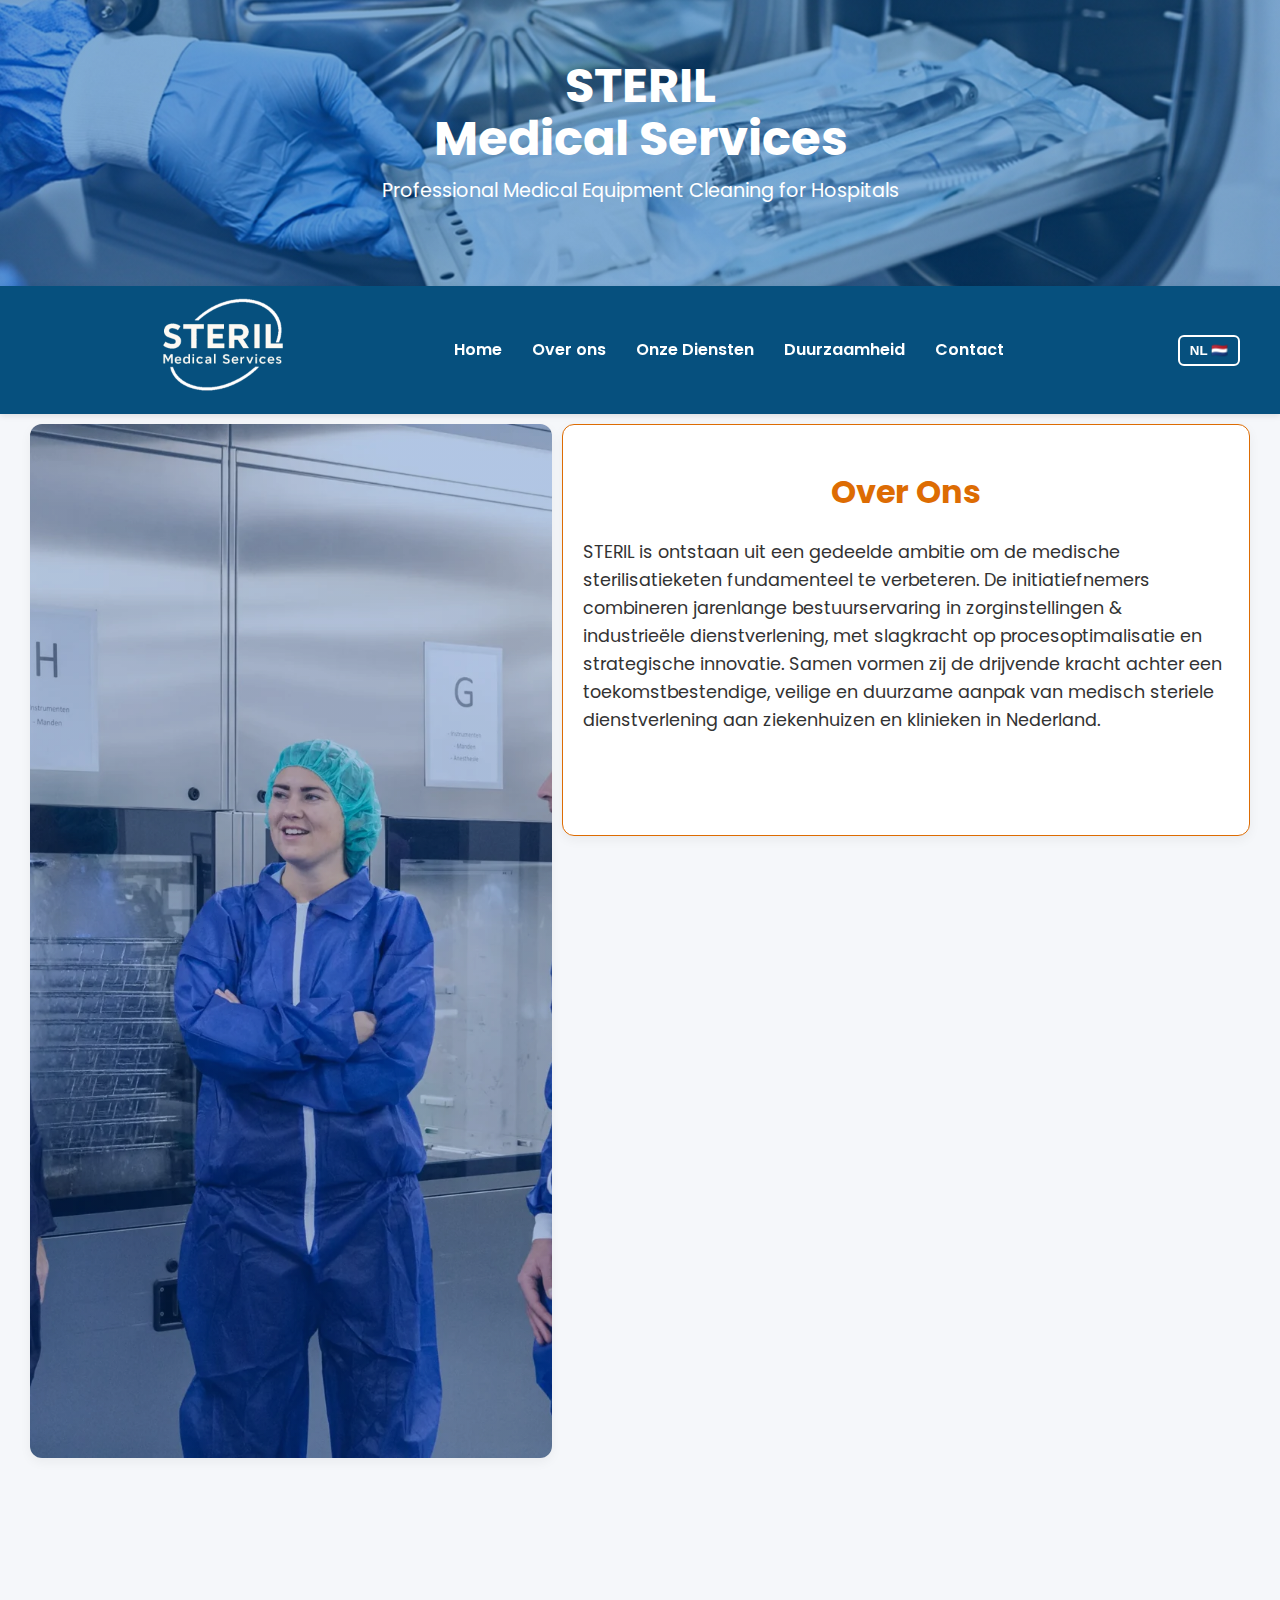
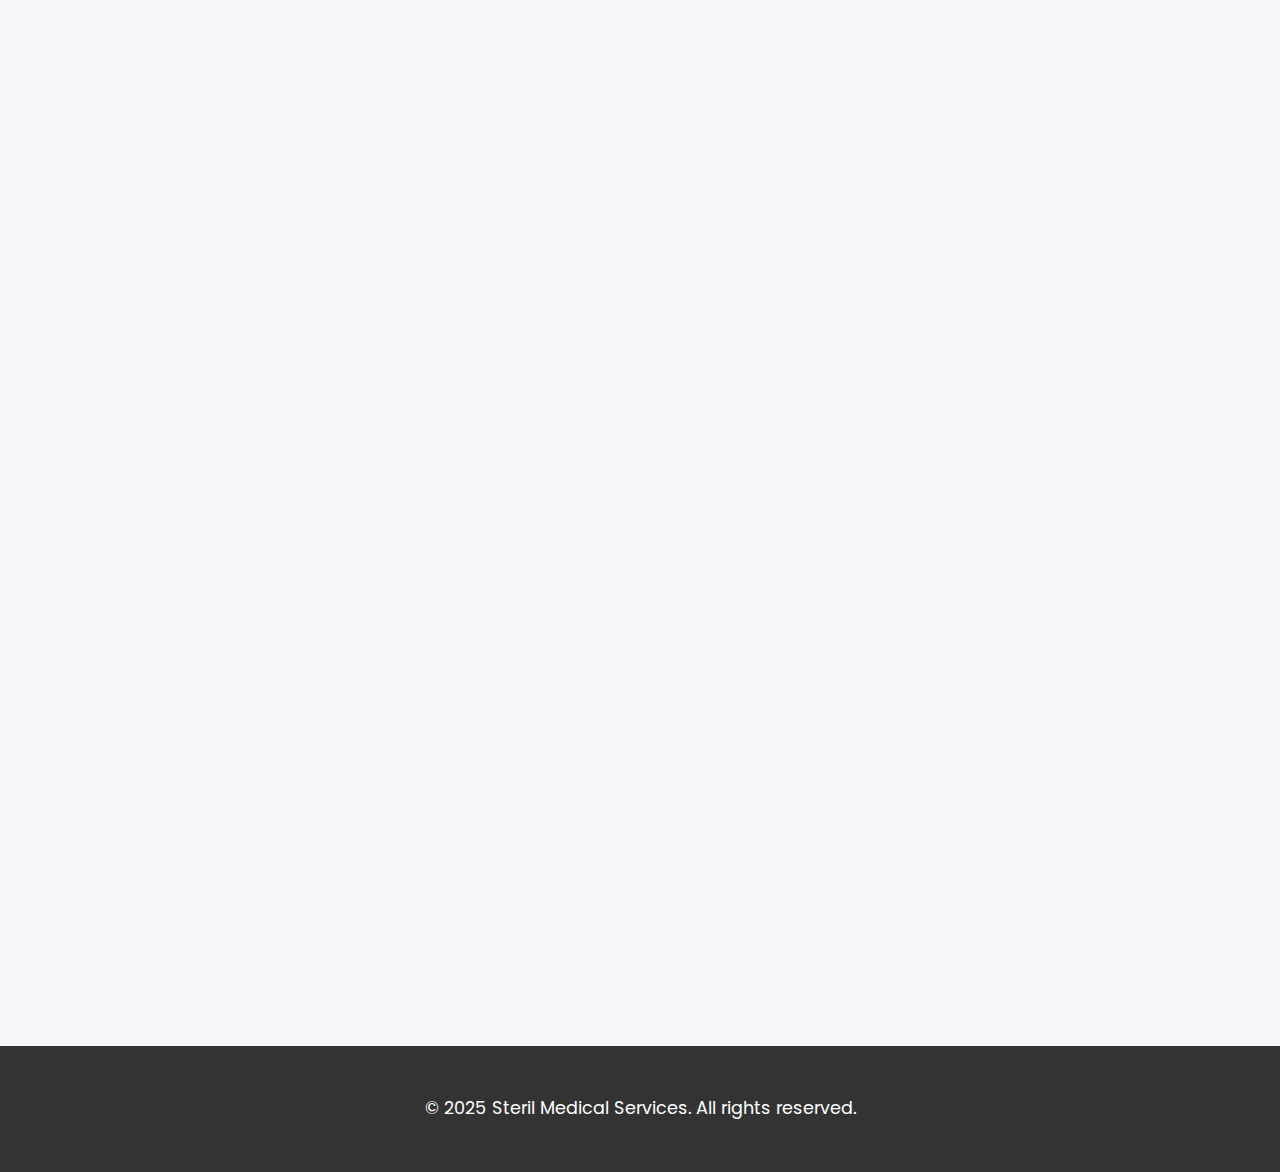
<file: aboutus.html>
<!DOCTYPE html>
<html lang="en">
<head>
    <meta charset="UTF-8">
    <meta name="viewport" content="width=device-width, initial-scale=1.0">
    <meta name="description" content="Steril Medical Services - Professional medical equipment cleaning for hospitals.">
    <title>Steril Medical Services</title>
    <link href="https://fonts.googleapis.com/css2?family=Poppins:wght@400;600;700&display=swap" rel="stylesheet">
    <link rel="stylesheet" href="aboutus.css">
</head>
<body>

<header id="top">
    <h1>STERIL</h1>
    <h1>Medical Services</h1>
    <p>Professional Medical Equipment Cleaning for Hospitals</p>
</header>

<nav>
    <a href="index.html" id="logo-link">
        <img class="logo" src="logonavbar.png" alt="Steril Medical Services Logo">
    </a>

    <button class="hamburger" id="hamburger">
        <span></span>
        <span></span>
        <span></span>
    </button>

    <div class="nav-links" id="nav-links">
        <a href="index.html">Home</a>
        <a href="aboutus.html">Over ons</a>
        <a href="ourservices.html">Onze Diensten</a>
        <a href="duurzaamheid.html">Duurzaamheid</a>
        <a href="contact.html">Contact</a>
        <div class="language-toggle1">
            <button id="lang-btn">NL 🇳🇱</button>
        </div>
    </div>

    <div class="language-toggle">
        <button id="lang-btn2">NL 🇳🇱</button>
    </div>
</nav>

<div class="main-layout">

    <div class="left-column">
        <section id="information">
        </section>
    </div>

    <div class="right-column">
        <section id="about-over">
            <h2 class="about-title">Over Ons</h2>
            <p class="about-text">
                STERIL is ontstaan uit een gedeelde ambitie om de medische sterilisatieketen fundamenteel te verbeteren. 
                De initiatiefnemers combineren jarenlange bestuurservaring in zorginstellingen & industrieële dienstverlening,
                met slagkracht op procesoptimalisatie en strategische innovatie. Samen vormen zij de drijvende kracht achter een toekomstbestendige, 
                veilige en duurzame aanpak van medisch steriele dienstverlening aan ziekenhuizen en klinieken in Nederland.
            </p>
        </section>

        <section id="about-us">
            <h2 class="about-title">Wie zijn we</h2>
            <div class="about-text">
                <h3>Irene Groenink-Verboon</h3>
                <p>
                    Irene is een ervaren zorgondernemer met een sterke focus op het toegankelijk houden van kwalitatief goede zorg, 
                    procesinnovatie en verandermanagement. Haar expertise ligt in het verbinden van zorgprocessen met strategische doelstellingen.
                </p>

                <h3>Oscar Oonincx</h3>
                <p>
                    Oscar brengt diepgaande kennis van financieel management en operationele processen inclusief die van ondersteunende afdelingen met zich mee. 
                    Hij is verantwoordelijk voor de borging van de digitale applicaties en het invoeren van verbeterprogramma's vanuit een lean six sigma-methodiek. 
                    Zijn visie op datagedreven zorglogistiek vormt een kerncomponent van de STERIL-propositie.
                </p>

                <h3>Maud Curvers</h3>
                <p>
                    Maud is gespecialiseerd in duurzaamheid en innovatie in de zorgsector. 
                    Zij stuurt de samenwerking met universiteiten en technologiepartners aan en bewaakt de ESG-doelstellingen. 
                    Haar inzet voor circulaire processen en meetbare impact maakt duurzaamheid tot een integraal onderdeel van de dienstverlening.
                </p>
            </div>
        </section>

        <section id="about-missie">
            <h2 class="about-title">Missie</h2>
            <p class="about-text">
                De missie van STERIL is om het proces van medische sterilisatie niet alleen op tijd, compleet en steriel uit te voeren, 
                maar het proces zodanig te innoveren dat het veilig hergebruik van instrumentarium met minimale inzet van mensen en minimale footprint 
                de standaard wordt voor alle medische zorginstellingen in de Benelux.
            </p>
        </section>

        <section id="about-visie">
            <h2 class="about-title">Visie</h2>
            <p class="about-text">
                De visie van STERIL is om de klant te ontzorgen door het proces van veilig hergebruik van medisch instrumentarium te optimaliseren door technologie,
                innovatie, verduurzaming en een klantgerichte aanpak te combineren. Dit doen we door het ouderwetse sterilisatieconcept te combineren met moderne technologie, 
                waarbij we met behulp van data-analyse en living labs het (her)gebruik, de voorraad en distributie structureel verbeteren en zo veilig en betaalbaar houden.
                De focus ligt op een veilige patiëntenzorg, het waar mogelijk automatiseren van de keten en het voorkomen van vervuiling en verspilling van materialen, 
                energie en water. Wij geloven in continue verbetering, technologische innovatie en mensgericht vakmanschap als fundament voor toegankelijke en betaalbare zorg.
            </p>
        </section>
    </div>
</div>

<footer>
    <p>&copy; 2025 Steril Medical Services. All rights reserved.</p>
</footer>

<script>
const sections = document.querySelectorAll('section');
const observer = new IntersectionObserver(entries => {
    entries.forEach(entry => {
        if(entry.isIntersecting) {
            entry.target.classList.add('visible');
        }
    });
}, { threshold: 0.2 });
sections.forEach(section => observer.observe(section));

const hamburger = document.getElementById('hamburger');
const navLinks = document.getElementById('nav-links');

hamburger.addEventListener('click', () => {
    navLinks.classList.toggle('show');
});

document.querySelectorAll('.nav-links a').forEach(link => {
    link.addEventListener('click', () => {
        navLinks.classList.remove('show');
    });
});

document.addEventListener('click', (event) => {
    const isClickInsideNav = navLinks.contains(event.target);
    const isClickOnHamburger = hamburger.contains(event.target);

    if (!isClickInsideNav && !isClickOnHamburger) {
        navLinks.classList.remove('show');
    }
});

const langBtn = document.getElementById('lang-btn');
const langBtn2 = document.getElementById('lang-btn2');
let currentLang = 'nl';

function toggleLang() {
    if (currentLang === 'nl') {
        document.querySelector('#about-over .about-title').textContent = 'About Us';
        document.querySelector('#about-over .about-text').textContent =
            'STERIL was born out of a shared ambition to fundamentally improve the medical sterilization chain. The founders combine years of management experience in healthcare institutions and industrial services with strong expertise in process optimization and strategic innovation. Together, they drive a future-proof, safe, and sustainable approach to sterile medical services for hospitals and clinics in the Netherlands.';

        document.querySelector('#about-us .about-title').textContent = 'Who We Are';
        document.querySelector('#about-us .about-text').innerHTML = `
            <h3>Irene Groenink-Verboon</h3>
            <p>Irene is an experienced healthcare entrepreneur with a strong focus on maintaining accessible, high-quality care, process innovation, and change management. Her expertise lies in connecting healthcare processes with strategic objectives.</p>
            
            <h3>Oscar Oonincx</h3>
            <p>Oscar brings in-depth knowledge of financial management and operational processes, including those of supporting departments. He is responsible for safeguarding digital applications and implementing improvement programs based on lean six sigma principles. His vision of data-driven healthcare logistics is a key component of the STERIL proposition.</p>
            
            <h3>Maud Curvers</h3>
            <p>Maud specializes in sustainability and innovation within the healthcare sector. She manages collaborations with universities and technology partners and ensures ESG objectives are met. Her commitment to circular processes and measurable impact makes sustainability an integral part of the company’s services.</p>
        `;

        document.querySelector('#about-missie .about-title').textContent = 'Mission';
        document.querySelector('#about-missie .about-text').textContent =
            'STERIL’s mission is not only to perform the process of medical sterilization on time, completely, and safely, but to innovate it in such a way that the safe reuse of instruments—with minimal human input and minimal environmental footprint—becomes the standard for all healthcare institutions in the Benelux.';

        document.querySelector('#about-visie .about-title').textContent = 'Vision';
        document.querySelector('#about-visie .about-text').textContent =
            'STERIL’s vision is to unburden clients by optimizing the process of safe reuse of medical instruments through technology, innovation, sustainability, and a customer-oriented approach. We combine traditional sterilization concepts with modern technology, using data analysis and living labs to structurally improve (re)use, stock, and distribution, keeping care safe and affordable. The focus is on patient safety, automation where possible, and preventing pollution and waste of materials, energy, and water. We believe in continuous improvement, technological innovation, and people-centered craftsmanship as the foundation for accessible and affordable healthcare.';

        document.querySelector('#nav-links a[href="index.html"]').textContent = 'Home';
        document.querySelector('#nav-links a[href="aboutus.html"]').textContent = 'About';
        document.querySelector('#nav-links a[href="ourservices.html"]').textContent = 'Services';
        document.querySelector('#nav-links a[href="duurzaamheid.html"]').textContent = 'Sustainability';
        document.querySelector('#nav-links a[href="contact.html"]').textContent = 'Contact';

        langBtn.textContent = 'NL 🇳🇱';
        langBtn2.textContent = 'NL 🇳🇱';
        currentLang = 'en';
    } else {
        document.querySelector('#about-over .about-title').textContent = 'Over Ons';
        document.querySelector('#about-over .about-text').textContent =
            'STERIL is ontstaan uit een gedeelde ambitie om de medische sterilisatieketen fundamenteel te verbeteren. De initiatiefnemers combineren jarenlange bestuurservaring in zorginstellingen en industriële dienstverlening, met slagkracht op procesoptimalisatie en strategische innovatie. Samen vormen zij de drijvende kracht achter een toekomstbestendige, veilige en duurzame aanpak van medisch steriele dienstverlening aan ziekenhuizen en klinieken in Nederland.';

        document.querySelector('#about-us .about-title').textContent = 'Wie zijn we';
        document.querySelector('#about-us .about-text').innerHTML = `
            <h3>Irene Groenink-Verboon</h3>
            <p>Irene is een ervaren zorgondernemer met een sterke focus op het toegankelijk houden van kwalitatief goede zorg, procesinnovatie en verandermanagement. Haar expertise ligt in het verbinden van zorgprocessen met strategische doelstellingen.</p>
            
            <h3>Oscar Oonincx</h3>
            <p>Oscar brengt diepgaande kennis van financieel management en operationele processen inclusief die van ondersteunende afdelingen met zich mee. Hij is verantwoordelijk voor de borging van de digitale applicaties en het invoeren van verbeterprogramma's vanuit een lean six sigma-methodiek. Zijn visie op datagedreven zorglogistiek vormt een kerncomponent van de STERIL-propositie.</p>
            
            <h3>Maud Curvers</h3>
            <p>Maud is gespecialiseerd in duurzaamheid en innovatie in de zorgsector. Zij stuurt de samenwerking met universiteiten en technologiepartners aan en bewaakt de ESG-doelstellingen. Haar inzet voor circulaire processen en meetbare impact maakt duurzaamheid tot een integraal onderdeel van de dienstverlening.</p>
        `;

        document.querySelector('#about-missie .about-title').textContent = 'Missie';
        document.querySelector('#about-missie .about-text').textContent =
            'De missie van STERIL is om het proces van medische sterilisatie niet alleen op tijd, compleet en steriel uit te voeren, maar het proces zodanig te innoveren dat het veilig hergebruik van instrumentarium met minimale inzet van mensen en minimale footprint de standaard wordt voor alle medische zorginstellingen in de Benelux.';

        document.querySelector('#about-visie .about-title').textContent = 'Visie';
        document.querySelector('#about-visie .about-text').textContent =
            'De visie van STERIL is om de klant te ontzorgen door het proces van veilig hergebruik van medisch instrumentarium te optimaliseren door technologie, innovatie, verduurzaming en een klantgerichte aanpak te combineren. Dit doen we door het ouderwetse sterilisatieconcept te combineren met moderne technologie, waarbij we met behulp van data-analyse en living labs het (her)gebruik, de voorraad en distributie structureel verbeteren en zo veilig en betaalbaar houden. De focus ligt op een veilige patiëntenzorg, het waar mogelijk automatiseren van de keten en het voorkomen van vervuiling en verspilling van materialen, energie en water. Wij geloven in continue verbetering, technologische innovatie en mensgericht vakmanschap als fundament voor toegankelijke en betaalbare zorg.';


        document.querySelector('#nav-links a[href="index.html"]').textContent = 'Home';
        document.querySelector('#nav-links a[href="aboutus.html"]').textContent = 'Over ons';
        document.querySelector('#nav-links a[href="ourservices.html"]').textContent = 'Onze Diensten';
        document.querySelector('#nav-links a[href="duurzaamheid.html"]').textContent = 'Duurzaamheid';
        document.querySelector('#nav-links a[href="contact.html"]').textContent = 'Contact';

        langBtn.textContent = 'EN 🇬🇧';
        langBtn2.textContent = 'EN 🇬🇧';
        currentLang = 'nl';
    }
}

langBtn.addEventListener('click', toggleLang);
langBtn2.addEventListener('click', toggleLang);

</script>
</body>
</html>
</file>
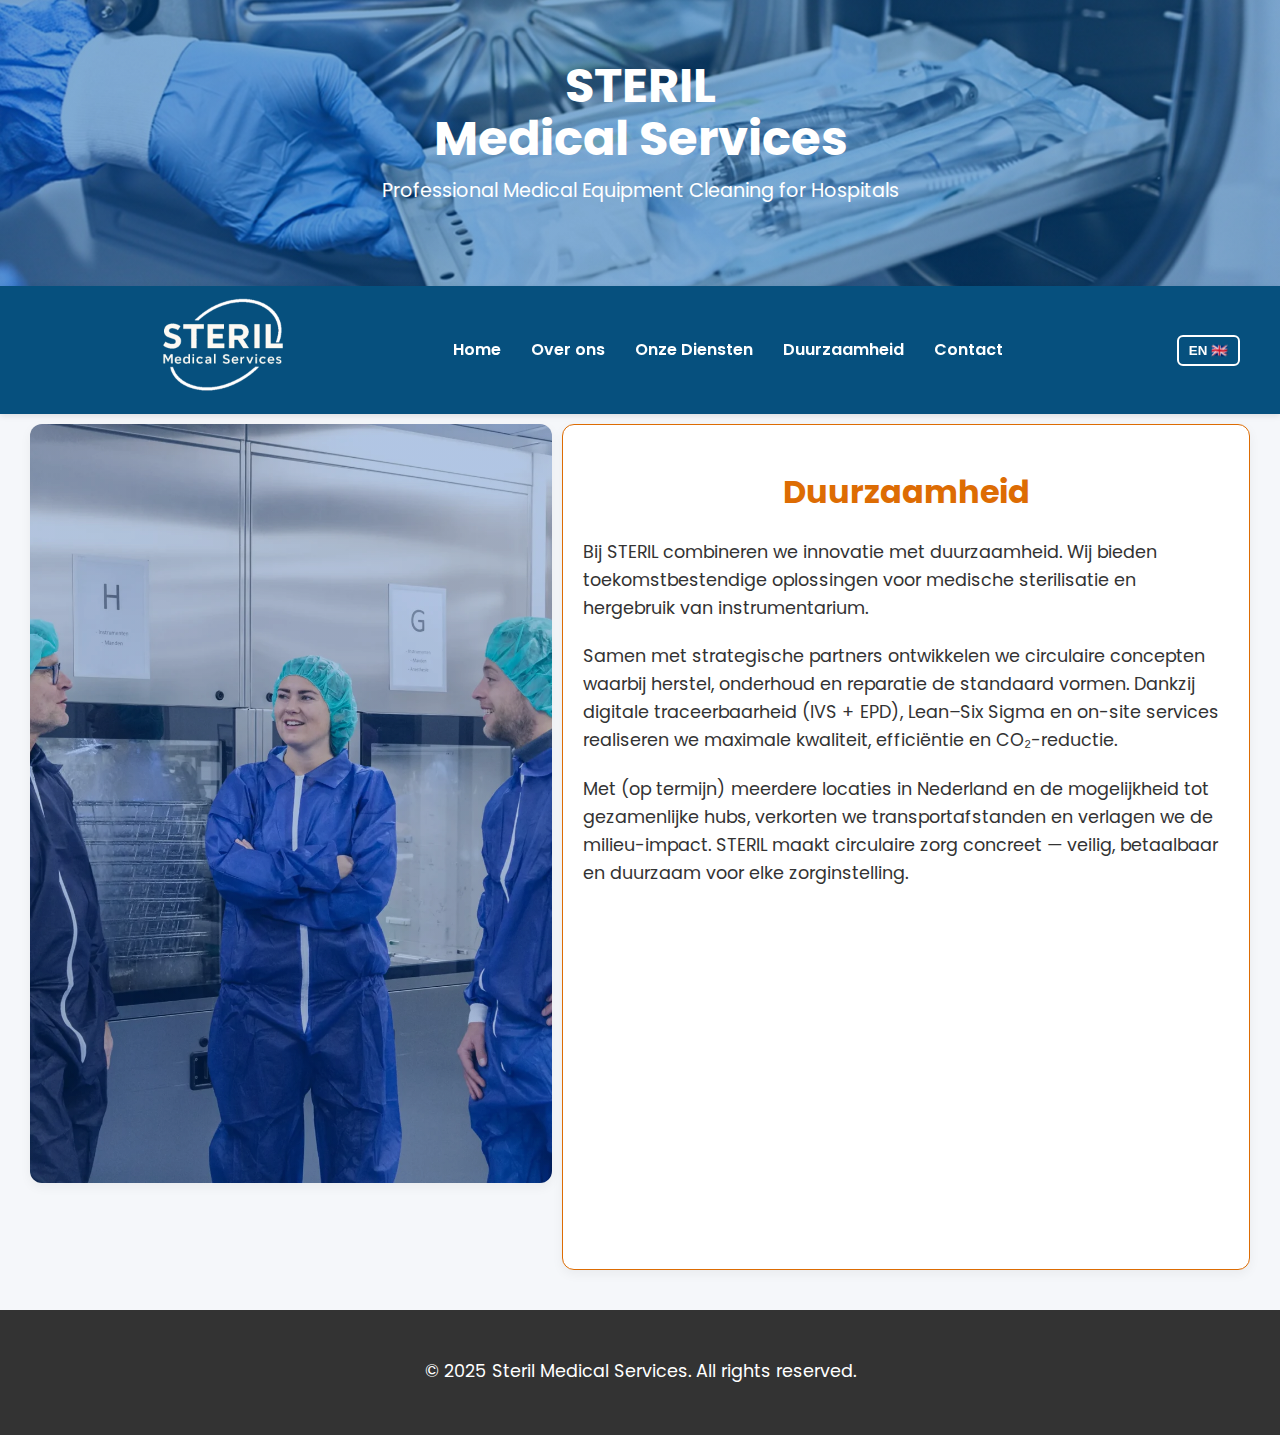
<file: duurzaamheid.html>
<!DOCTYPE html>
<html lang="en">
<head>
    <meta charset="UTF-8">
    <meta name="viewport" content="width=device-width, initial-scale=1.0">
    <meta name="description" content="Steril Medical Services - Professional medical equipment cleaning for hospitals.">
    <title>Steril Medical Services</title>
    <link href="https://fonts.googleapis.com/css2?family=Poppins:wght@400;600;700&display=swap" rel="stylesheet">
    <link rel="stylesheet" href="duurzaamheid.css">
</head>
<body>

    <header id="top">
        <h1>STERIL</h1>
        <h1>Medical Services</h1>
        <p>Professional Medical Equipment Cleaning for Hospitals</p>
    </header>

    <nav>
        <a href="index.html" id="logo-link">
            <img class="logo" src="logonavbar.png" alt="Steril Medical Services Logo">
        </a>

        <button class="hamburger" id="hamburger">
            <span></span>
            <span></span>
            <span></span>
        </button>

        <div class="nav-links" id="nav-links">
        <a href="index.html">Home</a>
        <a href="aboutus.html">Over ons</a>
        <a href="ourservices.html">Onze Diensten</a>
        <a href="duurzaamheid.html">Duurzaamheid</a>
        <a href="contact.html">Contact</a>
            <div class="language-toggle1">
                <button id="lang-btn">EN 🇬🇧</button>
            </div>
        </div>

        <div class="language-toggle">
            <button id="lang-btn2">EN 🇬🇧</button> 
        </div>
    </nav>

    <div class="main-layout">

         <div class = "left-column">
            <section id="information">
            </section>
         </div>

        <div class="right-column">
            <section id="about">
                <h2 id="about-title">Duurzaamheid</h2>
                <p id="about-text1" >Bij STERIL combineren we innovatie met duurzaamheid. Wij bieden toekomstbestendige oplossingen voor medische sterilisatie en hergebruik van instrumentarium.</p>

                <p id="about-text2" >Samen met strategische partners ontwikkelen we circulaire concepten waarbij herstel, onderhoud en reparatie de standaard vormen. Dankzij digitale traceerbaarheid (IVS + EPD), Lean–Six Sigma en on-site services realiseren we maximale kwaliteit, efficiëntie en CO₂-reductie.</p>

                <p id="about-text3" >Met (op termijn) meerdere locaties in Nederland en de mogelijkheid tot gezamenlijke hubs, verkorten we transportafstanden en verlagen we de milieu-impact. STERIL maakt circulaire zorg concreet — veilig, betaalbaar en duurzaam voor elke zorginstelling.</p>
                <br><br><br><br><br><br><br><br><br><br><br>
            </section>
        
        </div>
    </div>

    <footer>
        <p>&copy; 2025 Steril Medical Services. All rights reserved.</p>
    </footer>

    <script>
        const sections = document.querySelectorAll('section');
        const observer = new IntersectionObserver(entries => {
            entries.forEach(entry => {
                if(entry.isIntersecting) {
                    entry.target.classList.add('visible');
                }
            });
        }, { threshold: 0.2 });
        sections.forEach(section => observer.observe(section));

        const hamburger = document.getElementById('hamburger');
        const navLinks = document.getElementById('nav-links');
        const logo = document.getElementById('logo-link');

        hamburger.addEventListener('click', () => {
            navLinks.classList.toggle('show');
        });

        document.querySelectorAll('.nav-links a').forEach(link => {
            link.addEventListener('click', () => {
                navLinks.classList.remove('show');
            });
        });

        document.addEventListener('click', (event) => {
        const isClickInsideNav = navLinks.contains(event.target);
        const isClickOnHamburger = hamburger.contains(event.target);

        if (!isClickInsideNav && !isClickOnHamburger) {
            navLinks.classList.remove('show');
        }
        });


const langBtn = document.getElementById('lang-btn');
const langBtn2 = document.getElementById('lang-btn2');
let currentLang = 'nl';

function toggleLang() {
    if (currentLang === 'nl') {
        document.getElementById('about-title').textContent = 'Sustainability';
        document.getElementById('about-text1').textContent = 'At STERIL, we combine innovation with sustainability. We offer future-proof solutions for medical sterilization and the reuse of instruments.';
        document.getElementById('about-text2').textContent = 'Together with strategic partners, we develop circular concepts where repair, maintenance, and refurbishment are the standard. Thanks to digital traceability (IVS + EHR), Lean–Six Sigma, and on-site services, we achieve maximum quality, efficiency, and CO₂ reduction.';
        document.getElementById('about-text3').textContent = 'With (eventually) multiple locations in the Netherlands and the possibility of joint hubs, we shorten transportation distances and reduce environmental impact. STERIL makes circular healthcare tangible — safe, affordable, and sustainable for every healthcare institution.';

        document.querySelector('#nav-links a[href="index.html"]').textContent = 'Home';
        document.querySelector('#nav-links a[href="aboutus.html"]').textContent = 'About';
        document.querySelector('#nav-links a[href="ourservices.html"]').textContent = 'Services';
        document.querySelector('#nav-links a[href="duurzaamheid.html"]').textContent = 'Sustainability';
        document.querySelector('#nav-links a[href="contact.html"]').textContent = 'Contact';

        langBtn.textContent = 'NL 🇳🇱';
        langBtn2.textContent = 'NL 🇳🇱';

        currentLang = 'en';
    } else {
        document.getElementById('about-title').textContent = 'Duurzaamheid';
        document.getElementById('about-text1').textContent = 'Bij STERIL combineren we innovatie met duurzaamheid. Wij bieden toekomstbestendige oplossingen voor medische sterilisatie en hergebruik van instrumentarium.';
        document.getElementById('about-text2').textContent = 'Samen met strategische partners ontwikkelen we circulaire concepten waarbij herstel, onderhoud en reparatie de standaard vormen. Dankzij digitale traceerbaarheid (IVS + EPD), Lean–Six Sigma en on-site services realiseren we maximale kwaliteit, efficiëntie en CO₂-reductie.';
        document.getElementById('about-text3').textContent = 'Met (op termijn) meerdere locaties in Nederland en de mogelijkheid tot gezamenlijke hubs, verkorten we transportafstanden en verlagen we de milieu-impact. STERIL maakt circulaire zorg concreet — veilig, betaalbaar en duurzaam voor elke zorginstelling.';

        document.querySelector('#nav-links a[href="index.html"]').textContent = 'Home';
        document.querySelector('#nav-links a[href="aboutus.html"]').textContent = 'Over ons';
        document.querySelector('#nav-links a[href="ourservices.html"]').textContent = 'Onze Diensten';
        document.querySelector('#nav-links a[href="duurzaamheid.html"]').textContent = 'Duurzaamheid';
        document.querySelector('#nav-links a[href="contact.html"]').textContent = 'Contact';

        langBtn.textContent = 'EN 🇬🇧';
        langBtn2.textContent = 'EN 🇬🇧';
        currentLang = 'nl';
    }
}


langBtn.addEventListener('click', toggleLang);
langBtn2.addEventListener('click', toggleLang);

    </script>
</body>
</html>
</file>
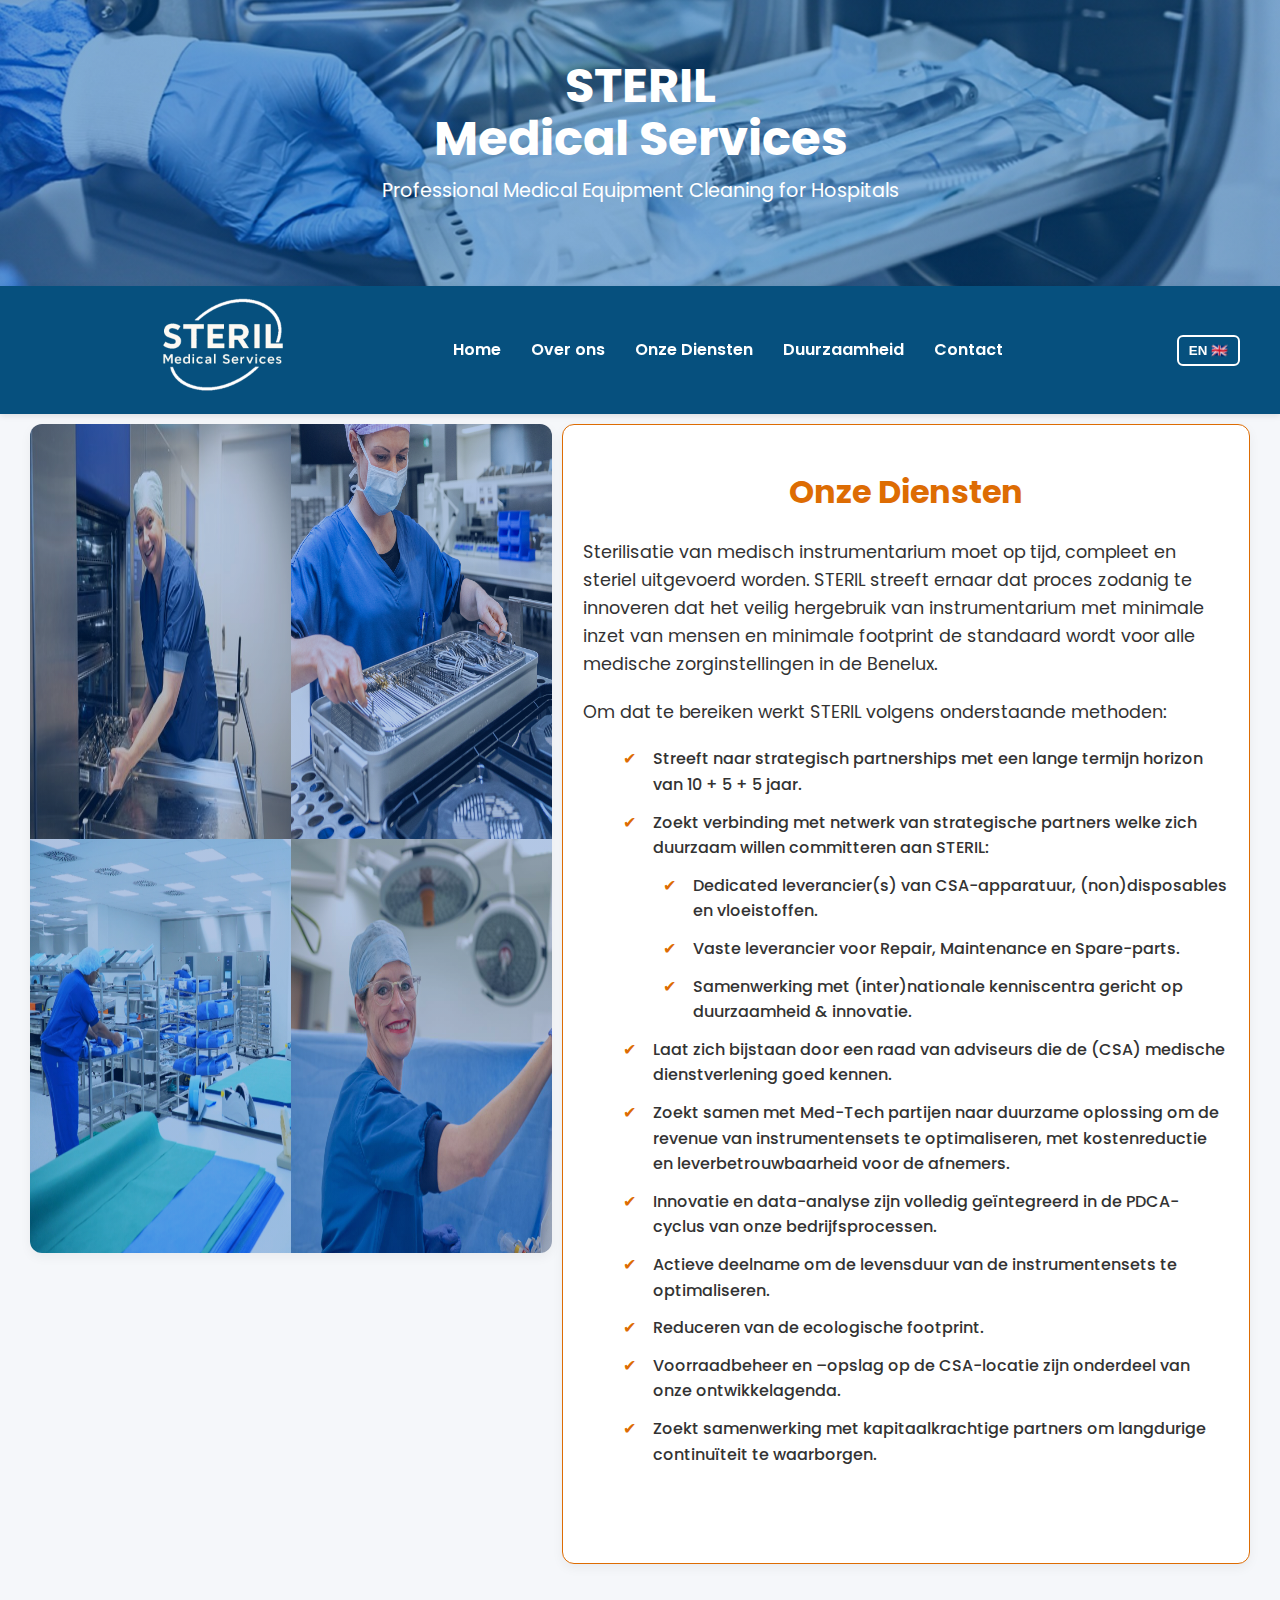
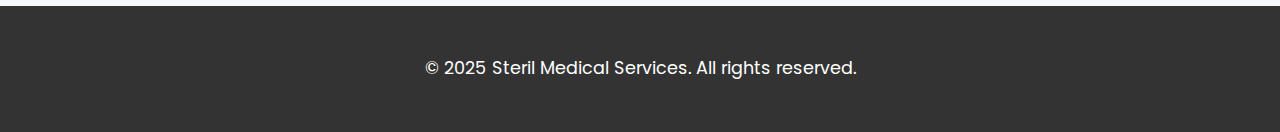
<file: ourservices.html>
<!DOCTYPE html>
<html lang="en">
<head>
    <meta charset="UTF-8">
    <meta name="viewport" content="width=device-width, initial-scale=1.0">
    <meta name="description" content="Steril Medical Services - Professional medical equipment cleaning for hospitals.">
    <title>Steril Medical Services</title>
    <link href="https://fonts.googleapis.com/css2?family=Poppins:wght@400;600;700&display=swap" rel="stylesheet">
    <link rel="stylesheet" href="ourservices.css">
</head>

<body>

    <header id="top">
        <h1>STERIL</h1>
        <h1>Medical Services</h1>
        <p>Professional Medical Equipment Cleaning for Hospitals</p>
    </header>

    <nav>
        <a href="index.html" id="logo-link">
            <img class="logo" src="logonavbar.png" alt="Steril Medical Services Logo">
        </a>

        <button class="hamburger" id="hamburger">
            <span></span>
            <span></span>
            <span></span>
        </button>

        <div class="nav-links" id="nav-links">
        <a href="index.html">Home</a>
        <a href="aboutus.html">Over ons</a>
        <a href="ourservices.html">Onze Diensten</a>
        <a href="duurzaamheid.html">Duurzaamheid</a>
        <a href="contact.html">Contact</a>
            <div class="language-toggle1"><button id="lang-btn">EN 🇬🇧</button></div>
        </div>

        <div class="language-toggle">
            <button id="lang-btn2">EN 🇬🇧</button>
        </div>
    </nav>

    <div class="main-layout">

         <div class = "left-column">
            <section id="information">
            </section>
         </div>

        <div class="right-column">
        <section id="services">
            <h2 id="services-title">Onze Diensten</h2>
            <p id="services-text" >
                Sterilisatie van medisch instrumentarium moet op tijd, compleet en steriel uitgevoerd worden. 
                STERIL streeft ernaar dat proces zodanig te innoveren dat het veilig hergebruik van instrumentarium 
                met minimale inzet van mensen en minimale footprint de standaard wordt voor alle medische zorginstellingen in de Benelux.
            </p>
            <p id="services-methods" >Om dat te bereiken werkt STERIL volgens onderstaande methoden:</p>
            <ul>
                <li id="service-1">Streeft naar strategisch partnerships met een lange termijn horizon van 10 + 5 + 5 jaar.</li>
                <li id="service-2">Zoekt verbinding met netwerk van strategische partners welke zich duurzaam willen committeren aan STERIL:</li>
                <ul>
                    <li id="service-2a">Dedicated leverancier(s) van CSA-apparatuur, (non)disposables en vloeistoffen.</li>
                    <li id="service-2b">Vaste leverancier voor Repair, Maintenance en Spare-parts.</li>
                    <li id="service-2c">Samenwerking met (inter)nationale kenniscentra gericht op duurzaamheid & innovatie.</li>
                </ul>
                <li id="service-3">Laat zich bijstaan door een raad van adviseurs die de (CSA) medische dienstverlening goed kennen.</li>
                <li id="service-4">Zoekt samen met Med-Tech partijen naar duurzame oplossing om de revenue van instrumentensets te optimaliseren, met kostenreductie en leverbetrouwbaarheid voor de afnemers.</li>
                <li id="service-5">Innovatie en data-analyse zijn volledig geïntegreerd in de PDCA-cyclus van onze bedrijfsprocessen.</li>
                <li id="service-6">Actieve deelname om de levensduur van de instrumentensets te optimaliseren.</li>
                <li id="service-7">Reduceren van de ecologische footprint.</li>
                <li id="service-8">Voorraadbeheer en –opslag op de CSA-locatie zijn onderdeel van onze ontwikkelagenda.</li>
                <li id="service-9">Zoekt samenwerking met kapitaalkrachtige partners om langdurige continuïteit te waarborgen.</li>
            </ul>
        </section>

        </div>
    </div>

    <footer>
        <p>&copy; 2025 Steril Medical Services. All rights reserved.</p>
    </footer>

    <script>
        const sections = document.querySelectorAll('section');
        const observer = new IntersectionObserver(entries => {
            entries.forEach(entry => {
                if(entry.isIntersecting) {
                    entry.target.classList.add('visible');
                }
            });
        }, { threshold: 0.2 });
        sections.forEach(section => observer.observe(section));

        const hamburger = document.getElementById('hamburger');
        const navLinks = document.getElementById('nav-links');
        const logo = document.getElementById('logo-link');

        hamburger.addEventListener('click', () => {
            navLinks.classList.toggle('show');
        });

        document.querySelectorAll('.nav-links a').forEach(link => {
            link.addEventListener('click', () => {
                navLinks.classList.remove('show');
            });
        });

        document.addEventListener('click', (event) => {
        const isClickInsideNav = navLinks.contains(event.target);
        const isClickOnHamburger = hamburger.contains(event.target);

        if (!isClickInsideNav && !isClickOnHamburger) {
            navLinks.classList.remove('show');
        }
    });



const langBtn = document.getElementById('lang-btn');
const langBtn2 = document.getElementById('lang-btn2');
let currentLang = 'nl';

function toggleLang() {
if (currentLang === 'nl') {
    document.getElementById('services-title').textContent = 'Our Services';
    document.getElementById('services-text').textContent = 'Sterilization of medical instruments must be carried out on time, completely, and sterile. STERIL strives to innovate this process so that safe reuse of instruments with minimal manpower and minimal footprint becomes the standard for all healthcare institutions in the Benelux.';

    document.getElementById('service-1').textContent = 'Aims for strategic partnerships with a long-term horizon of 10 + 5 + 5 years.';
    document.getElementById('service-2').textContent = 'Seeks connection with a network of strategic partners committed to sustainability:';
    document.getElementById('service-2a').textContent = 'Dedicated suppliers of CSA equipment, (non)disposables, and liquids.';
    document.getElementById('service-2b').textContent = 'Permanent supplier for repair, maintenance, and spare parts.';
    document.getElementById('service-2c').textContent = 'Collaboration with (inter)national knowledge centers focused on sustainability & innovation.';
    document.getElementById('service-3').textContent = 'Supported by an advisory board familiar with (CSA) medical services.';
    document.getElementById('service-4').textContent = 'Works with Med-Tech partners to find sustainable solutions to optimize instrument set revenue, reduce costs, and ensure delivery reliability.';
    document.getElementById('service-5').textContent = 'Innovation and data analysis are fully integrated into our PDCA cycle.';
    document.getElementById('service-6').textContent = 'Active participation to optimize the lifespan of instrument sets.';
    document.getElementById('service-7').textContent = 'Reducing the ecological footprint.';
    document.getElementById('service-8').textContent = 'Inventory management and storage at the CSA location are part of our development agenda.';
    document.getElementById('service-9').textContent = 'Seeks cooperation with financially strong partners to ensure long-term continuity.';

    document.querySelector('#nav-links a[href="index.html"]').textContent = 'Home';
    document.querySelector('#nav-links a[href="aboutus.html"]').textContent = 'About';
    document.querySelector('#nav-links a[href="ourservices.html"]').textContent = 'Services';
    document.querySelector('#nav-links a[href="duurzaamheid.html"]').textContent = 'Sustainability';
    document.querySelector('#nav-links a[href="contact.html"]').textContent = 'Contact';

    langBtn.textContent = 'NL 🇳🇱';
    langBtn2.textContent = 'NL 🇳🇱';
    currentLang = 'en';
} else {
    document.getElementById('services-title').textContent = 'Onze Diensten';
    document.getElementById('services-text').textContent = 'Sterilisatie van medisch instrumentarium moet op tijd, compleet en steriel uitgevoerd worden. STERIL streeft ernaar dat proces zodanig te innoveren dat het veilig hergebruik van instrumentarium met minimale inzet van mensen en minimale footprint de standaard wordt voor alle medische zorginstellingen in de Benelux.';

    document.getElementById('service-1').textContent = 'Streeft naar strategisch partnerships met een lange termijn horizon van 10 + 5 + 5 jaar.';
    document.getElementById('service-2').textContent = 'Zoekt verbinding met netwerk van strategische partners welke zich duurzaam willen committeren aan STERIL:';
    document.getElementById('service-2a').textContent = 'Dedicated leverancier(s) van CSA-apparatuur, (non)disposables en vloeistoffen.';
    document.getElementById('service-2b').textContent = 'Vaste leverancier voor Repair, Maintenance en Spare-parts.';
    document.getElementById('service-2c').textContent = 'Samenwerking met (inter)nationale kenniscentra gericht op duurzaamheid & innovatie.';
    document.getElementById('service-3').textContent = 'Laat zich bijstaan door een raad van adviseurs die de (CSA) medische dienstverlening goed kennen.';
    document.getElementById('service-4').textContent = 'Zoekt samen met Med-Tech partijen naar duurzame oplossing om de revenue van instrumentensets te optimaliseren, met kostenreductie en leverbetrouwbaarheid voor de afnemers.';
    document.getElementById('service-5').textContent = 'Innovatie en data-analyse zijn volledig geïntegreerd in de PDCA-cyclus van onze bedrijfsprocessen.';
    document.getElementById('service-6').textContent = 'Actieve deelname om de levensduur van de instrumentensets te optimaliseren.';
    document.getElementById('service-7').textContent = 'Reduceren van de ecologische footprint.';
    document.getElementById('service-8').textContent = 'Voorraadbeheer en –opslag op de CSA-locatie zijn onderdeel van onze ontwikkelagenda.';
    document.getElementById('service-9').textContent = 'Zoekt samenwerking met kapitaalkrachtige partners om langdurige continuïteit te waarborgen.';


    document.querySelector('#nav-links a[href="index.html"]').textContent = 'Home';
    document.querySelector('#nav-links a[href="aboutus.html"]').textContent = 'Over ons';
    document.querySelector('#nav-links a[href="ourservices.html"]').textContent = 'Onze Diensten';
    document.querySelector('#nav-links a[href="duurzaamheid.html"]').textContent = 'Duurzaamheid';
    document.querySelector('#nav-links a[href="contact.html"]').textContent = 'Contact';

    langBtn.textContent = 'EN 🇬🇧';
    langBtn2.textContent = 'EN 🇬🇧';
    currentLang = 'nl';
}
}

langBtn.addEventListener('click', toggleLang);
langBtn2.addEventListener('click', toggleLang);


    </script>
</body>
</html>
</file>
<file: aboutus.css>
:root {
            --primary: #dd6c03;
            --secondary: #06507e;
            --accent: #dd6c03;
            --light-bg: #f5f7fa;
            --dark-bg: #333;
            --text-color: #333;
        }

        body {
            font-family: 'Poppins', sans-serif;
            margin: 0;
            padding: 0;
            background-color: var(--light-bg);
            color: var(--text-color);
            line-height: 1.6;
        }

        #about{
            border: 1px solid var(--primary);
        }

        header {
            position: relative;
            background: linear-gradient(rgba(1, 87, 168, 0.5)), url('background.jpg') center/cover no-repeat;
            color: white;
            text-align: center;
            padding: 60px 20px;
        }

        header h1 {
            font-size: clamp(3rem, 5vw, 3rem);
            margin: 0;
            line-height: 1.1;
        }

        header p {
            margin-top: 10px;
            font-size: 1.2rem;
        }

        nav {
            background-color: var(--secondary);
            display: flex;
            align-items: center;
            justify-content: space-between;
            padding: 10px 40px;
            position: sticky;
            top: 0;
            z-index: 100;
            box-shadow: 0 2px 6px rgba(0,0,0,0.1);
        }

        nav img.logo {
            width: 150px;
            height: auto;
            margin-left: 110px;
            transition: transform 0.3s ease;
            cursor: pointer;
        }

        nav img.logo:hover {
            transform: scale(1.1);
        }

        .nav-links {
            display: flex;
            gap: 30px;
            flex: 1;
            justify-content: center;
        }

        nav a {
            color: white;
            font-weight: 600;
            transition: all 0.3s ease;
            text-decoration: none;
        }

        nav a:hover {
            color: var(--accent);
            font-weight: 700;
        }

        .hamburger {
            display: none;
            flex-direction: column;
            justify-content: space-between;
            width: 25px;
            height: 20px;
            background: none;
            border: none;
            cursor: pointer;
            padding: 0;
            z-index: 101;
        }

        .hamburger span {
            display: block;
            height: 3px;
            width: 100%;
            background-color: white;
            border-radius: 2px;
            transition: all 0.3s ease;
        }
    
        section {
            margin-top: 10px;
            padding: 15px 20px 80px 20px;
            max-width: 1000px;
            margin-left: auto;
            margin-right: 0;
            background-color: white;
            margin-bottom: 20px;
            border-radius: 12px;
            box-shadow: 0 4px 12px rgba(0,0,0,0.05);
            opacity: 0;
            transform: translateY(30px);
            transition: all 0.8s ease-out;
            scroll-margin-top: 130px;
            text-align: left;
            margin-right: 30px;
        }

        #about-over, #about-us, #about-missie,#about-visie {
            border: 1px solid var(--primary);
        }

        section.visible {
            opacity: 1;
            transform: translateY(0);
        }

        section:nth-child(even) {
            background-color: var(--light-bg);
        }

        h2 {
            color: var(--primary);
            font-size: 2rem;
            margin-bottom: 20px;
            text-align: center;
        }

        p {
            font-size: 1.1rem;
            margin-bottom: 20px;
        }

        footer {
            background-color: var(--dark-bg);
            color: white;
            text-align: center;
            padding: 30px 20px;
            font-size: 0.95rem;
        }

        #information {
            margin-left: 30px;
            margin-right: auto;
            text-align: left;
            max-width: 800px;
            color: white;
            background: 
                linear-gradient(to bottom, rgba(1, 68, 168, 0.3)),
                url('aboutus.png') center/cover no-repeat;
        }

        #information h2 {
            color: white;
        }

        .main-layout {
            display: flex;
            gap: 10px;
            flex-wrap: wrap;
        }

        .left-column {
            flex: 1;
            height: 770px;
        }
        .left-column > section {
            height: 122%;
        }

        #about-us-img {
            width: 750px;
            height: auto;
        }

        section a {
            color: var(--accent);
            text-decoration: underline;
            font-weight: 600;
        }

        section a:hover {
            opacity: 0.8;
        }

                .left-column {
            flex: 1;
        }

        .right-column {
            flex: 1.3;
        }


                .language-toggle1 {
            margin-left: 20px;
            display: none;
        }

        .language-toggle {
            margin-left: 20px;
        }

        .language-toggle button, .language-toggle1 button {
            background-color: transparent;
            color: white;
            border: 2px solid white;
            padding: 6px 10px;
            border-radius: 6px;
            font-weight: 600;
            cursor: pointer;
            transition: all 0.3s ease;
        }

        .language-toggle button:hover, .language-toggle1 button:hover {
            background-color: white;
            color: var(--secondary);
        }


        @media(max-width: 1200px) {
        nav {
                flex-direction: row;
                justify-content: space-between;
                align-items: center;
                padding: 10px 20px;
                position: sticky;
            }

            .hamburger {
                display: flex;
            }

            .nav-links {
                position: absolute;
                top: 60px;
                right: 0;
                background-color: var(--secondary);
                flex-direction: column;
                width: 200px;
                display: none;
                text-align: center;
                border-radius: 8px;
                padding: 10px 0;
                box-shadow: 0 4px 8px rgba(0,0,0,0.1);
            }

            .nav-links.show {
                display: flex;
            }

            .nav-links a {
                padding: 10px 0;
                color: white;
            }

                        .language-toggle1 {
            margin-left: 20px;
            display: block;
            }
            
                        
            .language-toggle {
            margin-left: 20px;
            display: none;
            }
        }
        @media (max-width: 1050px) {
            .main-layout {
                flex-direction: column;
            }

            #information {
                margin-left: 0;
                max-width: 100%;
                height: auto;
                min-height: 300px;
            }

            .left-column {
                height: auto;
            }

            .left-column > section {
                height: auto; 
            }

            .right-column {
                margin-right: 0;
            }

            section {
                margin-right: 0px;
            }

            
        }

        @media (max-width: 600px) {
            form input, form textarea {
                width: 98%;
            }

            #about-us-img {
                width: 450px;
                height: auto;
            }
            section {
                margin-right: 0px;
            }
            nav {
                flex-direction: row;
                justify-content: space-between;
                align-items: center;
                padding: 10px 20px;
                position: sticky;
            }


            .hamburger {
                display: flex;
            }

            .nav-links {
                position: absolute;
                top: 60px;
                right: 0;
                background-color: var(--secondary);
                flex-direction: column;
                width: 200px;
                display: none;
                text-align: center;
                border-radius: 8px;
                padding: 10px 0;
                box-shadow: 0 4px 8px rgba(0,0,0,0.1);
            }

            .nav-links.show {
                display: flex;
            }

            .nav-links a {
                padding: 10px 0;
                color: white;
            }
            
            .main-layout {
                flex-direction: column;
                align-items: stretch;
            }


            .left-column > section {
                min-height: 300px;
            }

            section {
                margin: 20px 0;
            }

            #information {
                margin-left: 0;
                margin-right: 0;
            }
        }
</file>
<file: duurzaamheid.css>
:root {
            --primary: #dd6c03;
            --secondary: #06507e;
            --accent: #dd6c03;
            --light-bg: #f5f7fa;
            --dark-bg: #333;
            --text-color: #333;
        }

        body {
            font-family: 'Poppins', sans-serif;
            margin: 0;
            padding: 0;
            background-color: var(--light-bg);
            color: var(--text-color);
            line-height: 1.6;
        }

        #about{
            border: 1px solid var(--primary);
        }

        header {
            position: relative;
            background: linear-gradient(rgba(1, 87, 168, 0.5)), url('background.jpg') center/cover no-repeat;
            color: white;
            text-align: center;
            padding: 60px 20px;
        }

        header h1 {
            font-size: clamp(3rem, 5vw, 3rem);
            margin: 0;
            line-height: 1.1;
        }

        header p {
            margin-top: 10px;
            font-size: 1.2rem;
        }

        nav {
            background-color: var(--secondary);
            display: flex;
            align-items: center;
            justify-content: space-between;
            padding: 10px 40px;
            position: sticky;
            top: 0;
            z-index: 100;
            box-shadow: 0 2px 6px rgba(0,0,0,0.1);
        }

        nav img.logo {
            width: 150px;
            height: auto;
            margin-left: 110px;
            transition: transform 0.3s ease;
            cursor: pointer;
        }

        nav img.logo:hover {
            transform: scale(1.1);
        }

        .nav-links {
            display: flex;
            gap: 30px;
            flex: 1;
            justify-content: center;
        }

        nav a {
            color: white;
            font-weight: 600;
            transition: all 0.3s ease;
            text-decoration: none;
        }

        nav a:hover {
            color: var(--accent);
            font-weight: 700;
        }

        .hamburger {
            display: none;
            flex-direction: column;
            justify-content: space-between;
            width: 25px;
            height: 20px;
            background: none;
            border: none;
            cursor: pointer;
            padding: 0;
            z-index: 101;
        }

        .hamburger span {
            display: block;
            height: 3px;
            width: 100%;
            background-color: white;
            border-radius: 2px;
            transition: all 0.3s ease;
        }
    
        section {
            margin-top: 10px;
            padding: 15px 20px 80px 20px;
            max-width: 1000px;
            margin-left: auto;
            margin-right: 0;
            background-color: white;
            margin-bottom: 40px;
            border-radius: 12px;
            box-shadow: 0 4px 12px rgba(0,0,0,0.05);
            opacity: 0;
            transform: translateY(30px);
            transition: all 0.8s ease-out;
            scroll-margin-top: 130px;
            text-align: left;
            margin-right: 30px;
        }

        section.visible {
            opacity: 1;
            transform: translateY(0);
        }

        section:nth-child(even) {
            background-color: var(--light-bg);
        }

        h2 {
            color: var(--primary);
            font-size: 2rem;
            margin-bottom: 20px;
            text-align: center;
        }

        p {
            font-size: 1.1rem;
            margin-bottom: 20px;
        }

        footer {
            background-color: var(--dark-bg);
            color: white;
            text-align: center;
            padding: 30px 20px;
            font-size: 0.95rem;
        }

        #information {
            margin-left: 30px;
            margin-right: auto;
            text-align: left;
            max-width: 800px;
            color: white;
            background: 
                linear-gradient(to bottom, rgba(1, 68, 168, 0.3)),
                url('aboutus.png') center/cover no-repeat;
        }

        #information h2 {
            color: white;
        }

        .main-layout {
            display: flex;
            gap: 10px;
            flex-wrap: wrap;
        }

        .left-column {
            flex: 1;
            height: 544px;
        }
        .left-column > section {
            height: 122%;
        }

        #about-us-img {
            width: 750px;
            height: auto;
        }

        section a {
            color: var(--accent);
            text-decoration: underline;
            font-weight: 600;
        }

        section a:hover {
            opacity: 0.8;
        }

                .left-column {
            flex: 1;
        }

        .right-column {
            flex: 1.3;
        }


                .language-toggle1 {
            margin-left: 20px;
            display: none;
        }

        .language-toggle {
            margin-left: 20px;
        }

        .language-toggle button, .language-toggle1 button {
            background-color: transparent;
            color: white;
            border: 2px solid white;
            padding: 6px 10px;
            border-radius: 6px;
            font-weight: 600;
            cursor: pointer;
            transition: all 0.3s ease;
        }

        .language-toggle button:hover, .language-toggle1 button:hover {
            background-color: white;
            color: var(--secondary);
        }


        @media(max-width: 1200px) {
        nav {
                flex-direction: row;
                justify-content: space-between;
                align-items: center;
                padding: 10px 20px;
                position: sticky;
            }

            .hamburger {
                display: flex;
            }

            .nav-links {
                position: absolute;
                top: 60px;
                right: 0;
                background-color: var(--secondary);
                flex-direction: column;
                width: 200px;
                display: none;
                text-align: center;
                border-radius: 8px;
                padding: 10px 0;
                box-shadow: 0 4px 8px rgba(0,0,0,0.1);
            }

            .nav-links.show {
                display: flex;
            }

            .nav-links a {
                padding: 10px 0;
                color: white;
            }

                        .language-toggle1 {
            margin-left: 20px;
            display: block;
            }
            
                        
            .language-toggle {
            margin-left: 20px;
            display: none;
            }
        }
        @media (max-width: 1050px) {
            .main-layout {
                flex-direction: column;
            }

            #information {
                margin-left: 0;
                max-width: 100%;
                height: auto;
                min-height: 300px;
            }

            .left-column {
                height: auto;
            }

            .left-column > section {
                height: auto; 
            }

            .right-column {
                margin-right: 0;
            }

            section {
                margin-right: 0px;
            }

            
        }

        @media (max-width: 600px) {
            form input, form textarea {
                width: 98%;
            }

            #about-us-img {
                width: 450px;
                height: auto;
            }
            section {
                margin-right: 0px;
            }
            nav {
                flex-direction: row;
                justify-content: space-between;
                align-items: center;
                padding: 10px 20px;
                position: sticky;
            }


            .hamburger {
                display: flex;
            }

            .nav-links {
                position: absolute;
                top: 60px;
                right: 0;
                background-color: var(--secondary);
                flex-direction: column;
                width: 200px;
                display: none;
                text-align: center;
                border-radius: 8px;
                padding: 10px 0;
                box-shadow: 0 4px 8px rgba(0,0,0,0.1);
            }

            .nav-links.show {
                display: flex;
            }

            .nav-links a {
                padding: 10px 0;
                color: white;
            }
            
            .main-layout {
                flex-direction: column;
                align-items: stretch;
            }


            .left-column > section {
                min-height: 300px;
            }

            section {
                margin: 20px 0;
            }

            #information {
                margin-left: 0;
                margin-right: 0;
            }
        }
</file>
<file: ourservices.css>
:root {
            --primary: #dd6c03;
            --secondary: #06507e;
            --accent: #dd6c03;
            --light-bg: #f5f7fa;
            --dark-bg: #333;
            --text-color: #333;
        }

        body {
            font-family: 'Poppins', sans-serif;
            margin: 0;
            padding: 0;
            background-color: var(--light-bg);
            color: var(--text-color);
            line-height: 1.6;
        }

        #about{
            border: 1px solid var(--primary);
        }

        header {
            position: relative;
            background: linear-gradient(rgba(1, 87, 168, 0.5)), url('background.jpg') center/cover no-repeat;
            color: white;
            text-align: center;
            padding: 60px 20px;
        }

        header h1 {
            font-size: clamp(3rem, 5vw, 3rem);
            margin: 0;
            line-height: 1.1;
        }

        header p {
            margin-top: 10px;
            font-size: 1.2rem;
        }

        nav {
            background-color: var(--secondary);
            display: flex;
            align-items: center;
            justify-content: space-between;
            padding: 10px 40px;
            position: sticky;
            top: 0;
            z-index: 100;
            box-shadow: 0 2px 6px rgba(0,0,0,0.1);
        }

        nav img.logo {
            width: 150px;
            height: auto;
            margin-left: 110px;
            transition: transform 0.3s ease;
            cursor: pointer;
        }

        nav img.logo:hover {
            transform: scale(1.1);
        }

        .nav-links {
            display: flex;
            gap: 30px;
            flex: 1;
            justify-content: center;
        }

        nav a {
            color: white;
            font-weight: 600;
            transition: all 0.3s ease;
            text-decoration: none;
        }

        nav a:hover {
            color: var(--accent);
            font-weight: 700;
        }

        .hamburger {
            display: none;
            flex-direction: column;
            justify-content: space-between;
            width: 25px;
            height: 20px;
            background: none;
            border: none;
            cursor: pointer;
            padding: 0;
            z-index: 101;
        }

        .hamburger span {
            display: block;
            height: 3px;
            width: 100%;
            background-color: white;
            border-radius: 2px;
            transition: all 0.3s ease;
        }
    
        section {
            margin-top: 10px;
            padding: 15px 20px 80px 20px;
            max-width: 1000px;
            margin-left: auto;
            margin-right: 0;
            background-color: white;
            margin-bottom: 42px;
            border-radius: 12px;
            box-shadow: 0 4px 12px rgba(0,0,0,0.05);
            opacity: 0;
            transform: translateY(30px);
            transition: all 0.8s ease-out;
            scroll-margin-top: 130px;
            text-align: left;
            margin-right: 30px;
        }

        section.visible {
            opacity: 1;
            transform: translateY(0);
        }

        section:nth-child(even) {
            background-color: var(--light-bg);
        }

        h2 {
            color: var(--primary);
            font-size: 2rem;
            margin-bottom: 20px;
            text-align: center;
        }

        p {
            font-size: 1.1rem;
            margin-bottom: 20px;
        }

        footer {
            background-color: var(--dark-bg);
            color: white;
            text-align: center;
            padding: 30px 20px;
            font-size: 0.95rem;
        }

        #information {
            margin-left: 30px;
            margin-right: auto;
            text-align: left;
            max-width: 800px;
            color: white;
            background:
                linear-gradient(to bottom, rgba(1, 68, 168, 0.3)),
                url(grid1.jpg) top left / 50% 50% no-repeat,
                url(grid2.jpg) top right / 50% 50% no-repeat,
                url(grid3.png) bottom left / 50% 50% no-repeat,
                url(grid4.jpg) bottom right / 50% 50% no-repeat;
                }

        #information h2 {
            color: white;
        }

        .main-layout {
            display: flex;
            gap: 10px;
            flex-wrap: wrap;
        }

        .left-column {
            flex: 1;
            height: 602px;
        }
        .left-column > section {
            height: 122%;
        }

        #about-us-img {
            width: 750px;
            height: auto;
        }

        section a {
            color: var(--accent);
            text-decoration: underline;
            font-weight: 600;
        }

        section a:hover {
            opacity: 0.8;
        }

                .left-column {
            flex: 1;
        }

        .right-column {
            flex: 1.3;
        }

        #services{
            border: 1px solid var(--primary);
        }


        .language-toggle1 {
            margin-left: 20px;
            display: none;
        }

        .language-toggle {
            margin-left: 20px;
        }

        .language-toggle button, .language-toggle1 button {
            background-color: transparent;
            color: white;
            border: 2px solid white;
            padding: 6px 10px;
            border-radius: 6px;
            font-weight: 600;
            cursor: pointer;
            transition: all 0.3s ease;
        }

        .language-toggle button:hover, .language-toggle1 button:hover {
            background-color: white;
            color: var(--secondary);
        }

        ul li {
            list-style: none;
            margin-bottom: 12px;
            padding-left: 30px;
            position: relative;
            font-weight: 500;
        }

        ul li::before {
            content: "✔";
            position: absolute;
            left: 0;
            color: var(--primary);
        }


        @media(max-width: 1200px) {
        nav {
                flex-direction: row;
                justify-content: space-between;
                align-items: center;
                padding: 10px 20px;
                position: sticky;
            }

            .hamburger {
                display: flex;
            }

            .nav-links {
                position: absolute;
                top: 60px;
                right: 0;
                background-color: var(--secondary);
                flex-direction: column;
                width: 200px;
                display: none;
                text-align: center;
                border-radius: 8px;
                padding: 10px 0;
                box-shadow: 0 4px 8px rgba(0,0,0,0.1);
            }

            .nav-links.show {
                display: flex;
            }

            .nav-links a {
                padding: 10px 0;
                color: white;
            }

                        .language-toggle1 {
            margin-left: 20px;
            display: block;
            }
            
                        
            .language-toggle {
            margin-left: 20px;
            display: none;
            }
        }
        @media (max-width: 1050px) {
            .main-layout {
                flex-direction: column;
            }

            #information {
                margin-left: 0;
                max-width: 100%;
                height: auto;
                min-height: 300px;
            }

            .left-column {
                height: auto;
            }

            .left-column > section {
                height: auto; 
            }

            .right-column {
                margin-right: 0;
            }

            section {
                margin-right: 0px;
            }

            
        }

        @media (max-width: 600px) {
            form input, form textarea {
                width: 98%;
            }

            #about-us-img {
                width: 450px;
                height: auto;
            }
            section {
                margin-right: 0px;
            }
            nav {
                flex-direction: row;
                justify-content: space-between;
                align-items: center;
                padding: 10px 20px;
                position: sticky;
            }


            .hamburger {
                display: flex;
            }

            .nav-links {
                position: absolute;
                top: 60px;
                right: 0;
                background-color: var(--secondary);
                flex-direction: column;
                width: 200px;
                display: none;
                text-align: center;
                border-radius: 8px;
                padding: 10px 0;
                box-shadow: 0 4px 8px rgba(0,0,0,0.1);
            }

            .nav-links.show {
                display: flex;
            }

            .nav-links a {
                padding: 10px 0;
                color: white;
            }
            
            .main-layout {
                flex-direction: column;
                align-items: stretch;
            }


            .left-column > section {
                min-height: 300px;
            }

            section {
                margin: 20px 0;
            }

            #information {
                margin-left: 0;
                margin-right: 0;
            }
        }
</file>
